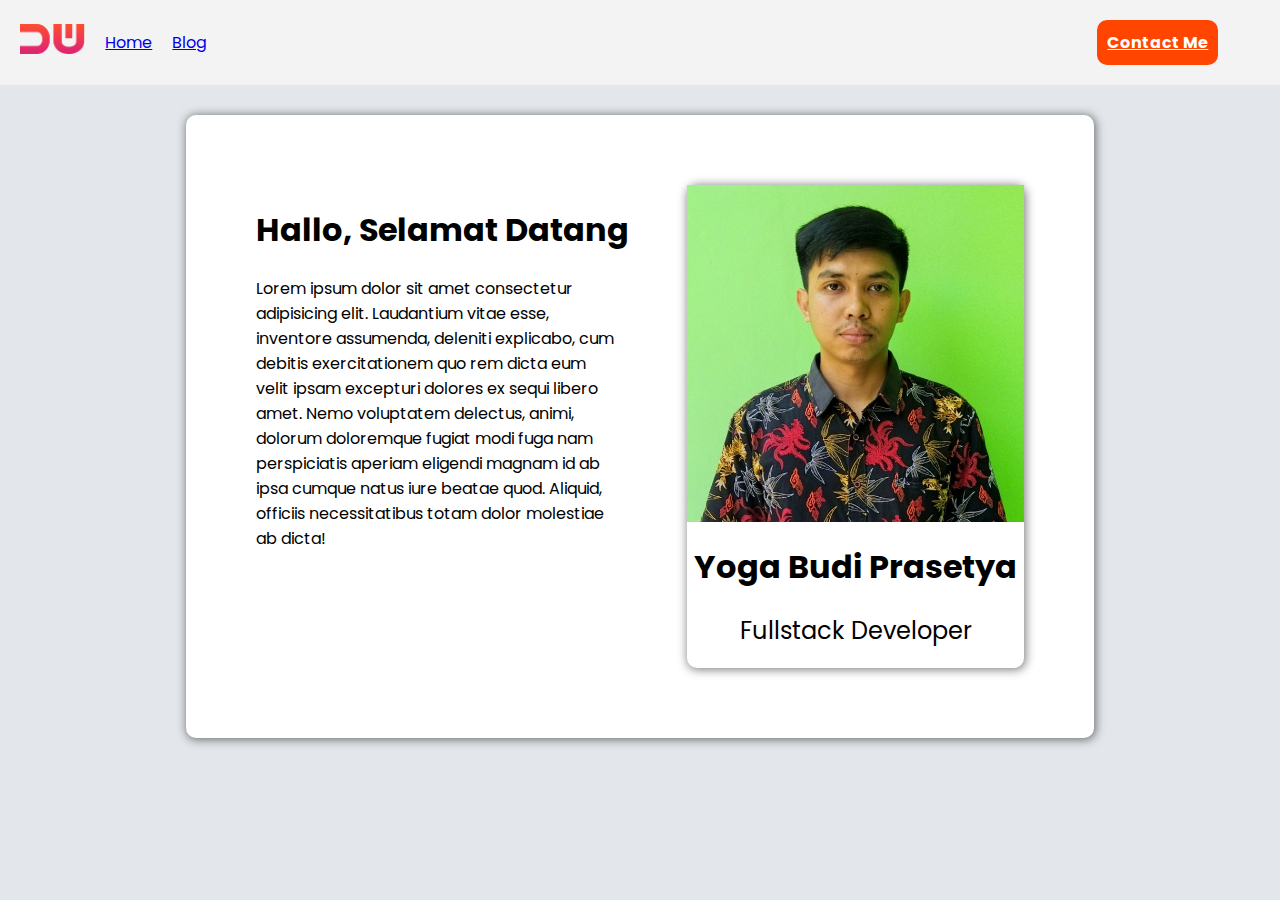
<file: index.html>
<!DOCTYPE html>
<html>
    <head>
            <title>Personal Web Yoga</title>
            <link rel="stylesheet" href="assets/css/index.css" />
    </head>

    <body>

        <nav>
                <ul 
                style="
                background-color: #F4F3F3; 
                list-style-type: none; 
                display: flex; 
                gap: 20px;
                padding: 20px;
                align-items: center;
                ">
                    <li> <img src="assets/img/logo.png" style="height: 30px;"/> </li>
                    <li> <a href="index.html">Home</a> </li>
                    <li> <a href="blog.html">Blog</a> </li>
                    <li style="display: flex; justify-content: flex-end; width: 80%;"> <a href="contact.html" class="btn-orange">Contact Me</a> </li>
                </ul>
        </nav>

        <div class="div-shadow" style="
        width: 60%; 
        display: flex; 
        padding: 70px; 
        box-shadow: 1px 1px 10px 1px rgba(0, 0, 0, 0.5);">
                
                <div style="width: fit-content;">
                        <h1 style="font-weight: bolder;">Hallo, Selamat Datang</h1>
                        <p style="padding-right: 70px;">
Lorem ipsum dolor sit amet consectetur adipisicing elit. Laudantium vitae esse, inventore assumenda, deleniti explicabo, cum debitis exercitationem quo rem dicta eum velit ipsam excepturi dolores ex sequi libero amet.
Nemo voluptatem delectus, animi, dolorum doloremque fugiat modi fuga nam perspiciatis aperiam eligendi magnam id ab ipsa cumque natus iure beatae quod. Aliquid, officiis necessitatibus totam dolor molestiae ab dicta!
                        </p>        
                </div>
                
                <div style="
                width: 600px; 
                box-shadow: 1px 1px 10px 1px rgba(9, 9, 9, 0.5);
                border-radius: 10px;">

                <img src="assets/img/photo-profile.jpg" style="
                        width: 100%;
                        display: block;
                        margin: auto;
                        object-fit: cover;
                        ">
                <h1 style="text-align: center; font-weight: bold;">Yoga Budi Prasetya</h1>
                <h2 style="text-align: center;">Fullstack Developer</h2>
                </div>
        </div>

                
    </body>
</html>
</file>
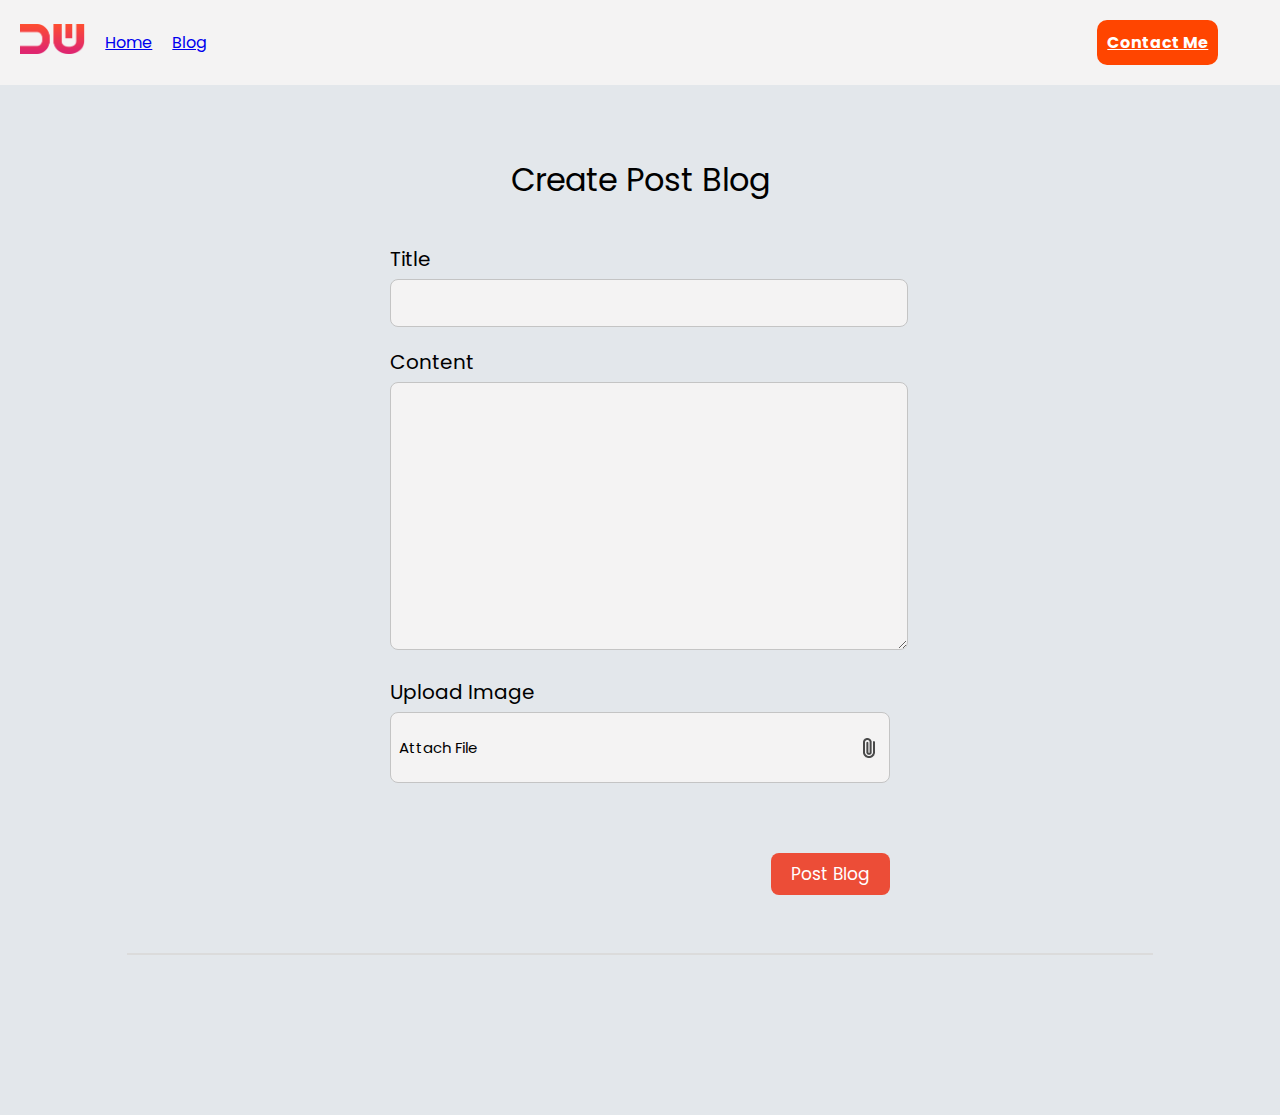
<file: blog.html>
<!DOCTYPE html>

<html>
  <head>
    <title>Creating Blog Page</title>
    <link rel="stylesheet" href="assets/css/index.css" />
    <link rel="stylesheet" href="assets/css/blog.css" />
  </head>

  <body>
    <nav>
      <ul
        style="
          background-color: #f4f3f3;
          list-style-type: none;
          display: flex;
          gap: 20px;
          padding: 20px;
          align-items: center;
        "
      >
        <li>
          <img src="assets/img/logo.png" style="height: 30px" />
        </li>
        <li>
          <a href="index.html"> Home </a>
        </li>
        <li>
          <a href="blog.html"> Blog </a>
        </li>
        <li style="display: flex; justify-content: flex-end; width: 80%">
          <a href="contact.html" class="btn-orange">Contact Me</a>
        </li>
      </ul>
    </nav>

    <div class="blog">
      <div class="blog-form">
        <div class="form-container">
          <form onsubmit="addBlog(event)">
            <h1>Create Post Blog</h1>
            <div>
              <label for="input-blog-title">Title</label>
              <input id="input-blog-title" />
            </div>
            <div>
              <label for="input-blog-content">Content</label>
              <textarea id="input-blog-content"></textarea>
            </div>
            <!-- <div>
                        <div style="display: flex; gap : 2">
                            <input type="checkbox" id="nodejs" value="nodejs" />
                            <label>NodeJs</label>
                        </div>
                        <div style="display: flex; gap : 2">
                            <input type="checkbox" id="python" value="python" />
                            <label>Python</label>
                        </div>
                    </div> -->
            <div>
              <label>Upload Image</label>
              <div class="input-blog-image-group">
                <label for="input-blog-image">
                  <p>Attach File</p>
                  <img src="assets/img/file.png" alt="file" />
                </label>
                <input type="file" id="input-blog-image" hidden />
              </div>
            </div>
            <div class="button-group">
              <button>Post Blog</button>
            </div>
          </form>
        </div>
      </div>

      <hr class="line" />
      <div id="contents" class="blog-list">
        <!-- dynamic content would be here -->

        
      </div>
    </div>

    <script src="assets/js/blog.js"></script>
  </body>
</html>
</file>
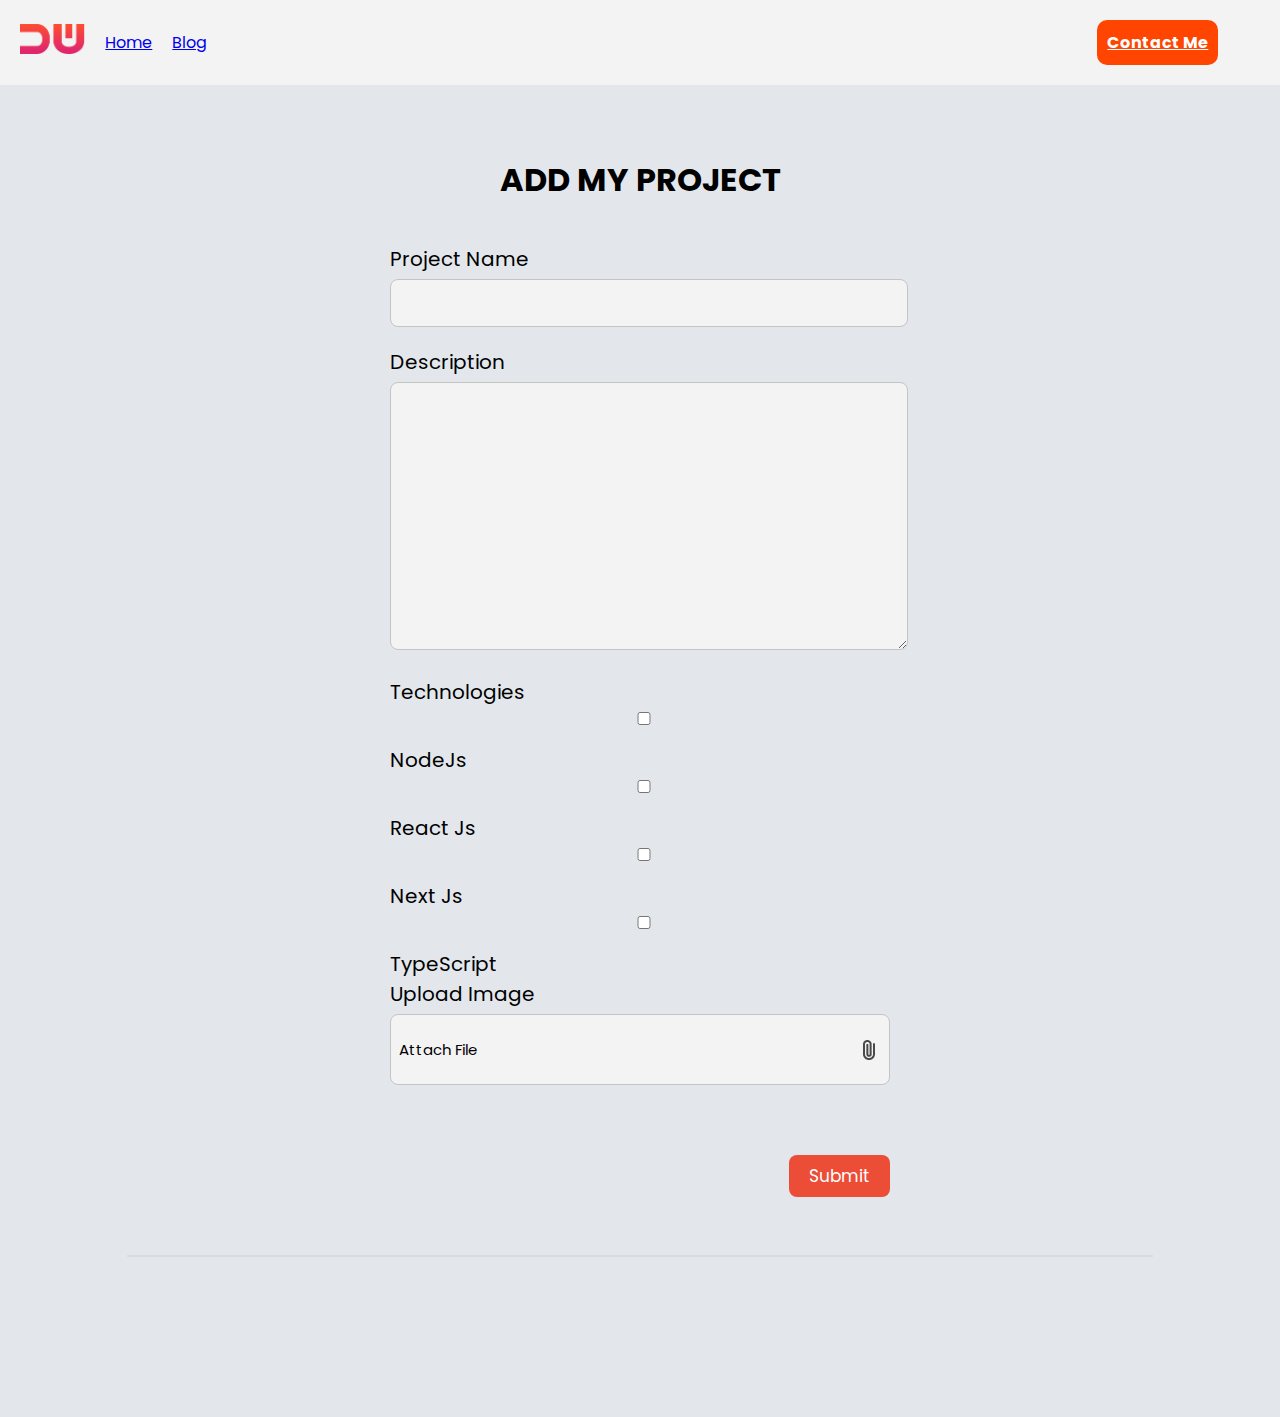
<file: project.html>
<!DOCTYPE html>

<html>
  <head>
    <title>My Project</title>
    <link rel="stylesheet" href="assets/css/index.css" />
    <link rel="stylesheet" href="assets/css/blog.css" />
  </head>

  <body>
    <nav>
      <ul
        style="
          background-color: #f4f3f3;
          list-style-type: none;
          display: flex;
          gap: 20px;
          padding: 20px;
          align-items: center;
        "
      >
        <li>
          <img src="assets/img/logo.png" style="height: 30px" />
        </li>
        <li>
          <a href="index.html"> Home </a>
        </li>
        <li>
          <a href="blog.html"> Blog </a>
        </li>
        <li style="display: flex; justify-content: flex-end; width: 80%">
          <a href="contact.html" class="btn-orange">Contact Me</a>
        </li>
      </ul>
    </nav>

    <div class="blog">
      <div class="blog-form">
        <div class="form-container">
          <form onsubmit="addBlog(event)">
            <h1 style="font-weight: bolder;">ADD MY PROJECT</h1>
            <div>
              <label for="input-project-name">Project Name</label>
              <input id="input-project-name" />
            </div>
            <div>
              <label for="input-project-description">Description</label>
              <textarea id="input-project-description"></textarea>
            </div>

            <label>Technologies</label>                
            <div style="display: flex; flex-direction: column;">
                            <input type="checkbox" id="nodejs" value="nodejs" />
                            <label>NodeJs</label>
                            <input type="checkbox" id="reactjs" value="reactjs" />
                            <label>React Js</label>
                    <input type="checkbox" id="nextjs" value="nextjs" />
                    <label>Next Js</label>
                    <input type="checkbox" id="typescript" value="typescript" />
                    <label>TypeScript</label>
            </div>

            <div>

                <label>Upload Image</label>
              <div class="input-blog-image-group">
                <label for="input-blog-image">
                  <p>Attach File</p>
                  <img src="assets/img/file.png" alt="file" />
                </label>
                <input type="file" id="input-blog-image" hidden />
              </div>
            </div>
            <div class="button-group">
              <button>Submit</button>
            </div>
          </form>
        </div>
      </div>

      <hr class="line" />
      <div id="contents" class="blog-list">
        <!-- dynamic content would be here -->

        
      </div>
    </div>

    <script src="assets/js/blog.js"></script>
  </body>
</html>
</file>
<file: assets/css/index.css>
@import url('https://fonts.googleapis.com/css2?family=Poppins:ital,wght@0,100;0,200;0,300;0,400;0,500;0,600;0,700;0,800;0,900;1,100;1,200;1,300;1,400;1,500;1,600;1,700;1,800;1,900&display=swap');


* {
    font-family: "Poppins", sans-serif;
    font-weight: 400;
    font-style: normal;
}

body {
    background-color: #E3E7EB;
    margin: 0;
    padding: 0;
}

label {
    display: block;
    font-weight: bold;
}

input, select, textarea {
    width: 100%;
}

.div-shadow {
    margin: 30px auto;
    border-radius: 10px;
    padding: 15px;
    background-color: white;
}

.btn-orange {
    background-color: orangered;
    padding: 10px;
    color: white;
    font-weight: bold;
    font-size: medium;
    border-radius: 10px;
}

nav ul {
    margin: 0;
    background-color: #F4F3F3; 
    list-style-type: none; 
    display: flex; 
    gap: 20px;
    padding: 20px;
    align-items: center;
}
</file>
<file: assets/css/blog.css>
/* Blog Form */
.blog-form {
    padding: 50px 0;
    display: flex;
    justify-content: center;
  }
  
  .blog-form .form-container {
    width: 500px;
  }
  
  .blog-form .form-container h1 {
    text-align: center;
    margin-bottom: 40px;
  }
  
  .blog-form form label {
    font-size: 20px;
    font-weight: 400;
  }
  
  .blog-form form input,
  textarea,
  select {
    width: 100%;
    font-size: 20px;
    font-weight: 400;
    padding: 8px;
    margin-top: 5px;
    margin-bottom: 20px;
    background: #f4f3f3;
    border: 1px solid #c4c4c4;
    border-radius: 8px;
  }
  
  .blog-form form textarea {
    height: 250px;
  }
  
  .blog-form form .input-blog-image-group {
    font-size: 20px;
    font-weight: 400;
    padding: 8px;
    margin-top: 5px;
    margin-bottom: 20px;
    background: #f4f3f3;
    border: 1px solid #c4c4c4;
    border-radius: 8px;
    cursor: pointer;
  }
  
  .blog-form form .input-blog-image-group label p {
    font-size: 15px;
  }
  
  .blog-form form .input-blog-image-group label {
    cursor: pointer;
    display: flex;
    align-items: center;
    justify-content: space-between;
  }
  
  .blog-form form .button-group {
    text-align: right;
  }
  
  .blog-form form button {
    margin-top: 50px;
    padding: 8px 20px;
    font-size: 17px;
    background: #ec4d37;
    border-radius: 8px;
    border: none;
    color: #fff;
    cursor: pointer;
  }
  
  .blog hr {
    border: 1px solid #dbdbdb;
    width: 80%;
    margin-right: auto;
    margin-left: auto;
  }
  
  /* Blog list */
  .blog .blog-list {
    margin-top: 80px;
    margin-bottom: 80px;
    display: flex;
    align-items: center;
    flex-direction: column;
  }
  
  .blog .blog-list .blog-list-item {
    width: 80%;
    padding: 15px;
    margin-bottom: 20px;
    border: 2px solid #dbdbdb;
    border-radius: 8px;
    display: flex;
  }
  
  .blog .blog-list .blog-list-item .blog-image {
    flex: 1;
  }
  
  .blog .blog-list .blog-list-item .blog-image img {
    width: 100%;
    height: 300px;
    object-fit: cover;
  }
  
  .blog .blog-list .blog-list-item .blog-content {
    padding-left: 20px;
    flex: 2;
  }
  
  .blog-content p {
    width: 500px;
    word-wrap: break-word;
  }
  
  .blog .blog-list .btn-group {
    text-align: right;
    margin-bottom: 20px;
  }
  
  .blog .blog-list .btn-group .btn-edit {
    padding: 5px 10px;
    border: 0;
    border-radius: 4px;
    background: #dbdbdb;
  }
  
  .blog .blog-list .btn-group .btn-post {
    padding: 5px 10px;
    border: 0;
    border-radius: 4px;
    background: #ec4d37;
    color: #fff;
  }
  
  .blog .blog-list h1 a {
    text-decoration: none;
    color: #000000;
  }
  
  .blog .blog-list .detail-blog-content {
    font-weight: 300;
    font-size: 12px;
    line-height: 20px;
  }
  
  .blog .blog-list .blog-list-item p {
    margin-top: 20px;
    font-weight: normal;
    font-size: 14px;
    line-height: 20px;
    text-align: justify;
  }
  
  /* Blog Detail */
  .blog-detail {
    display: flex;
    justify-content: center;
  }
  
  .blog-detail-container {
    width: 80%;
    margin: 40px 0;
  }
  
  .blog-detail-container img {
    width: 100%;
  }
  
  .blog-detail-container h1 {
    font-style: normal;
    font-weight: 800;
    font-size: 44px;
    line-height: 120%;
    margin-bottom: 15px;
  }
  
  .blog-detail-container .author {
    font-weight: 100;
    font-size: 20px;
    line-height: 120%;
    margin-bottom: 20px;
  }
  
  .blog-detail-container p {
    margin-top: 40px;
    font-style: normal;
    font-weight: normal;
    font-size: 24px;
    line-height: 140%;
    text-align: justify;
  }
</file>
